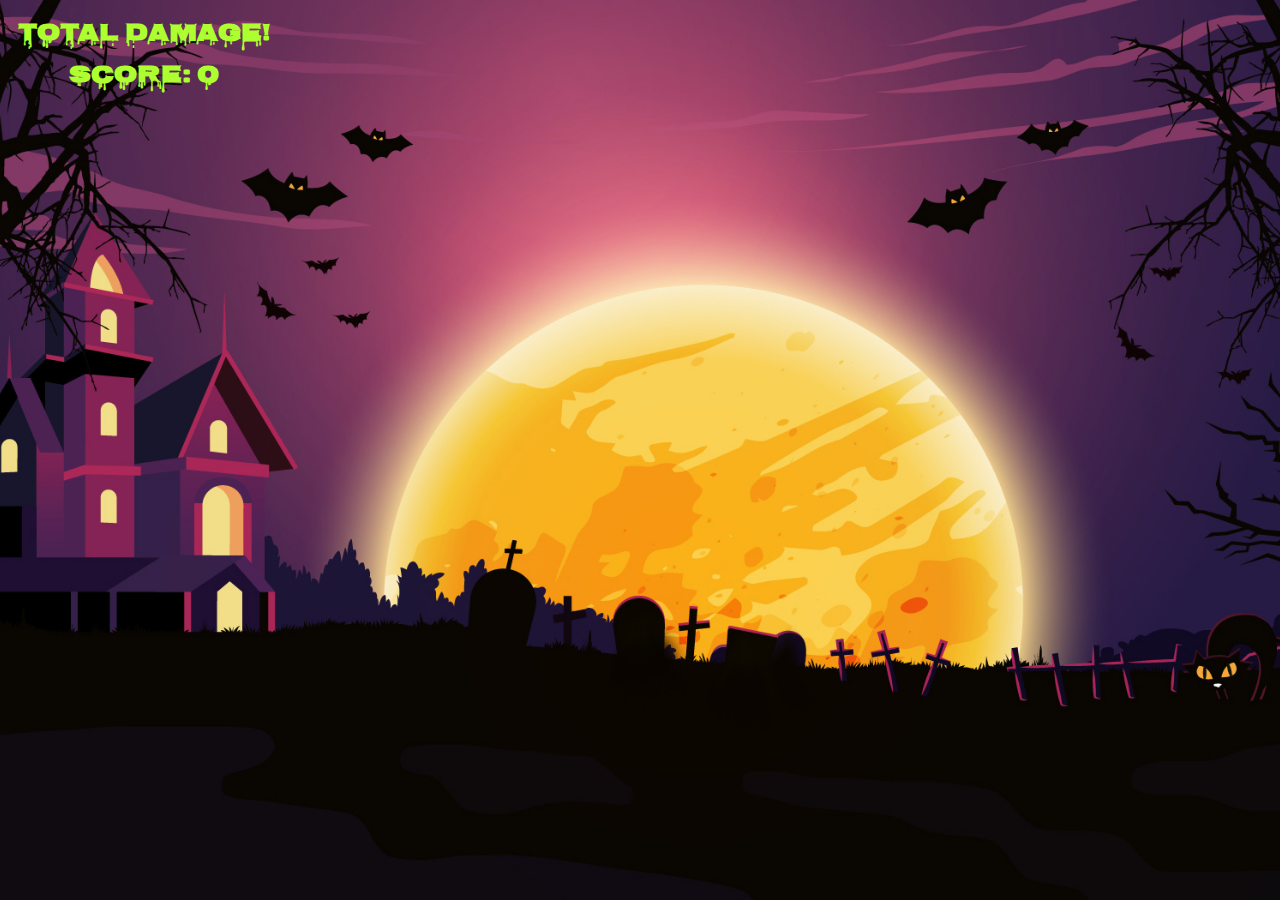
<file: index.html>
<!DOCTYPE html>
<html lang="pl-PL">

<head>
  <meta charset="UTF-8" />
  <meta name="viewport" content="width=device-width, initial-scale=1">
  <title>Zombie Game</title>
  <link rel="stylesheet" href="css/style.css" />
</head>

<body>
  <div class="board">
  </div>
  <div class="result">
    TOTAL DAMAGE! <br />
    Score: <span>0</span>
  </div>
  <div class="end">GAME OVER!!!<span></span></div>
  <script src="app.js"></script>
</body>

</html>
</file>
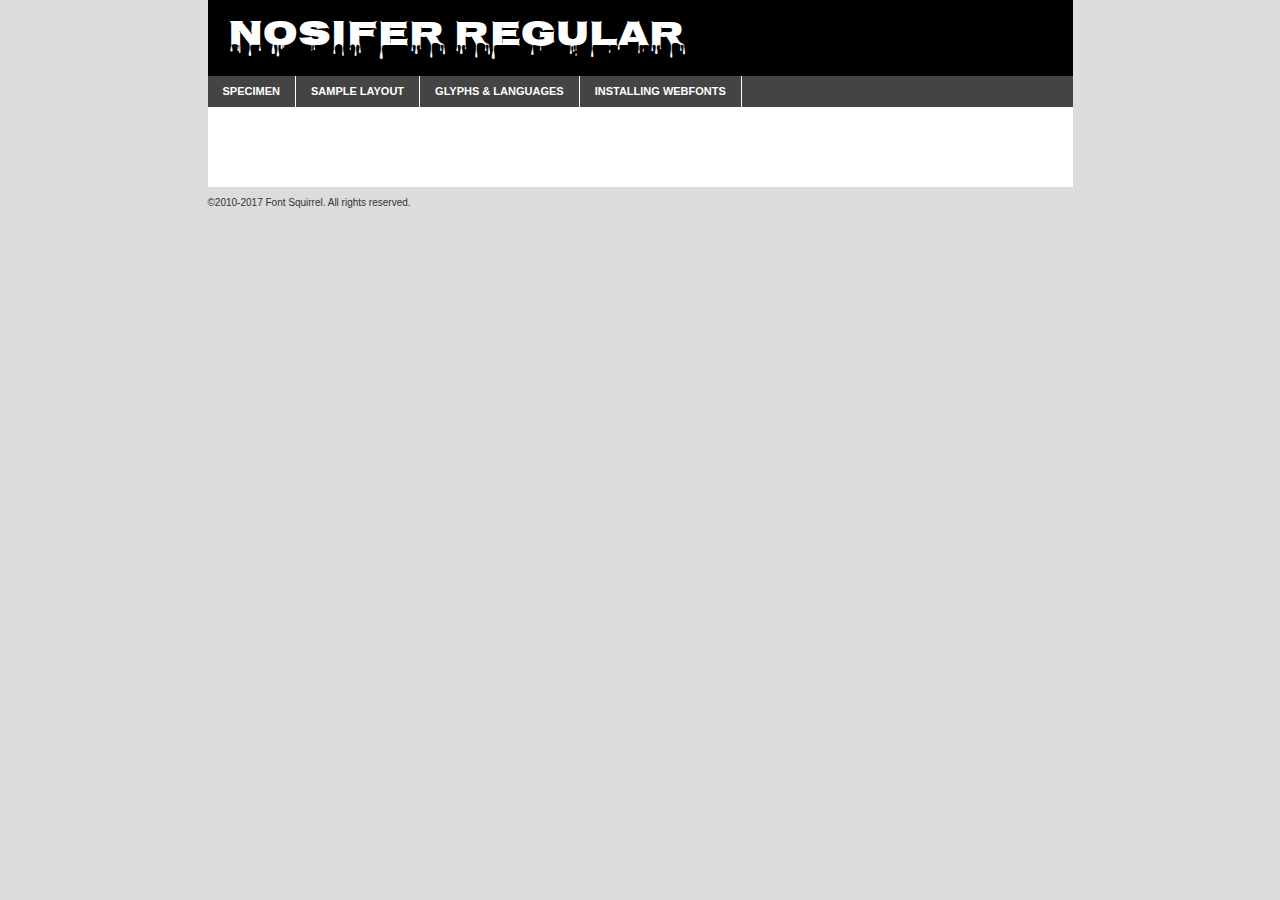
<file: fonts/nosifer-regular-demo.html>
<!DOCTYPE html PUBLIC "-//W3C//DTD XHTML 1.0 Transitional//EN"
	"http://www.w3.org/TR/xhtml1/DTD/xhtml1-transitional.dtd">

<html xmlns="http://www.w3.org/1999/xhtml" xml:lang="en" lang="en">
<head>
	<meta http-equiv="Content-Type" content="text/html; charset=utf-8" />
	<script src="http://ajax.googleapis.com/ajax/libs/jquery/1.7.2/jquery.min.js" type="text/javascript" charset="utf-8"></script>
	<script type="text/javascript">
	(function($){$.fn.easyTabs=function(option){var param=jQuery.extend({fadeSpeed:"fast",defaultContent:1,activeClass:'active'},option);$(this).each(function(){var thisId="#"+this.id;if(param.defaultContent==''){param.defaultContent=1;}
	if(typeof param.defaultContent=="number")
	{var defaultTab=$(thisId+" .tabs li:eq("+(param.defaultContent-1)+") a").attr('href').substr(1);}else{var defaultTab=param.defaultContent;}
	$(thisId+" .tabs li a").each(function(){var tabToHide=$(this).attr('href').substr(1);$("#"+tabToHide).addClass('easytabs-tab-content');});hideAll();changeContent(defaultTab);function hideAll(){$(thisId+" .easytabs-tab-content").hide();}
	function changeContent(tabId){hideAll();$(thisId+" .tabs li").removeClass(param.activeClass);$(thisId+" .tabs li a[href=#"+tabId+"]").closest('li').addClass(param.activeClass);if(param.fadeSpeed!="none")
	{$(thisId+" #"+tabId).fadeIn(param.fadeSpeed);}else{$(thisId+" #"+tabId).show();}}
	$(thisId+" .tabs li").click(function(){var tabId=$(this).find('a').attr('href').substr(1);changeContent(tabId);return false;});});}})(jQuery);
	</script>
	<link rel="stylesheet" href="specimen_files/specimen_stylesheet.css" type="text/css" charset="utf-8" />
	<link rel="stylesheet" href="stylesheet.css" type="text/css" charset="utf-8" />

	<style type="text/css">
					body{
				font-family: 'nosiferregular';
							}
		</style>

	<title>Nosifer Regular Specimen</title>
	
	
	<script type="text/javascript" charset="utf-8">
		$(document).ready(function() {
			$('#container').easyTabs({defaultContent:1});
		});
	</script>
</head>

<body>
<div id="container">
	<div id="header">
		Nosifer Regular	</div>
	<ul class="tabs">
		<li><a href="#specimen">Specimen</a></li>
		<li><a href="#layout">Sample Layout</a></li>
				<li><a href="#glyphs">Glyphs &amp; Languages</a></li>
		<li><a href="#installing">Installing Webfonts</a></li>
		
	</ul>
	
	<div id="main_content">

		
			<div id="specimen">
		
				<div class="section">
					<div class="grid12 firstcol">
						<div class="huge">AaBb</div>
					</div>
				</div>
		
				<div class="section">
					<div class="glyph_range">A&#x200B;B&#x200b;C&#x200b;D&#x200b;E&#x200b;F&#x200b;G&#x200b;H&#x200b;I&#x200b;J&#x200b;K&#x200b;L&#x200b;M&#x200b;N&#x200b;O&#x200b;P&#x200b;Q&#x200b;R&#x200b;S&#x200b;T&#x200b;U&#x200b;V&#x200b;W&#x200b;X&#x200b;Y&#x200b;Z&#x200b;a&#x200b;b&#x200b;c&#x200b;d&#x200b;e&#x200b;f&#x200b;g&#x200b;h&#x200b;i&#x200b;j&#x200b;k&#x200b;l&#x200b;m&#x200b;n&#x200b;o&#x200b;p&#x200b;q&#x200b;r&#x200b;s&#x200b;t&#x200b;u&#x200b;v&#x200b;w&#x200b;x&#x200b;y&#x200b;z&#x200b;1&#x200b;2&#x200b;3&#x200b;4&#x200b;5&#x200b;6&#x200b;7&#x200b;8&#x200b;9&#x200b;0&#x200b;&amp;&#x200b;.&#x200b;,&#x200b;?&#x200b;!&#x200b;&#64;&#x200b;(&#x200b;)&#x200b;#&#x200b;$&#x200b;%&#x200b;*&#x200b;+&#x200b;-&#x200b;=&#x200b;:&#x200b;;</div>
				</div>
				<div class="section">
					<div class="grid12 firstcol">
						<table class="sample_table">
							<tr><td>10</td><td class="size10">abcdefghijklmnopqrstuvwxyzABCDEFGHIJKLMNOPQRSTUVWXYZ0123456789abcdefghijklmnopqrstuvwxyzABCDEFGHIJKLMNOPQRSTUVWXYZ0123456789abcdefghijklmnopqrstuvwxyzABCDEFGHIJKLMNOPQRSTUVWXYZ</td></tr>
							<tr><td>11</td><td class="size11">abcdefghijklmnopqrstuvwxyzABCDEFGHIJKLMNOPQRSTUVWXYZ0123456789abcdefghijklmnopqrstuvwxyzABCDEFGHIJKLMNOPQRSTUVWXYZ0123456789abcdefghijklmnopqrstuvwxyzABCDEFGHIJKLMNOPQRSTUVWXYZ</td></tr>
							<tr><td>12</td><td class="size12">abcdefghijklmnopqrstuvwxyzABCDEFGHIJKLMNOPQRSTUVWXYZ0123456789abcdefghijklmnopqrstuvwxyzABCDEFGHIJKLMNOPQRSTUVWXYZ0123456789abcdefghijklmnopqrstuvwxyzABCDEFGHIJKLMNOPQRSTUVWXYZ</td></tr>
							<tr><td>13</td><td class="size13">abcdefghijklmnopqrstuvwxyzABCDEFGHIJKLMNOPQRSTUVWXYZ0123456789abcdefghijklmnopqrstuvwxyzABCDEFGHIJKLMNOPQRSTUVWXYZ0123456789abcdefghijklmnopqrstuvwxyzABCDEFGHIJKLMNOPQRSTUVWXYZ</td></tr>
							<tr><td>14</td><td class="size14">abcdefghijklmnopqrstuvwxyzABCDEFGHIJKLMNOPQRSTUVWXYZ0123456789abcdefghijklmnopqrstuvwxyzABCDEFGHIJKLMNOPQRSTUVWXYZ0123456789abcdefghijklmnopqrstuvwxyzABCDEFGHIJKLMNOPQRSTUVWXYZ</td></tr>
							<tr><td>16</td><td class="size16">abcdefghijklmnopqrstuvwxyzABCDEFGHIJKLMNOPQRSTUVWXYZ0123456789abcdefghijklmnopqrstuvwxyzABCDEFGHIJKLMNOPQRSTUVWXYZ</td></tr>
							<tr><td>18</td><td class="size18">abcdefghijklmnopqrstuvwxyzABCDEFGHIJKLMNOPQRSTUVWXYZ0123456789abcdefghijklmnopqrstuvwxyzABCDEFGHIJKLMNOPQRSTUVWXYZ</td></tr>
							<tr><td>20</td><td class="size20">abcdefghijklmnopqrstuvwxyzABCDEFGHIJKLMNOPQRSTUVWXYZ0123456789abcdefghijklmnopqrstuvwxyzABCDEFGHIJKLMNOPQRSTUVWXYZ</td></tr>
							<tr><td>24</td><td class="size24">abcdefghijklmnopqrstuvwxyzABCDEFGHIJKLMNOPQRSTUVWXYZ0123456789abcdefghijklmnopqrstuvwxyzABCDEFGHIJKLMNOPQRSTUVWXYZ</td></tr>
							<tr><td>30</td><td class="size30">abcdefghijklmnopqrstuvwxyzABCDEFGHIJKLMNOPQRSTUVWXYZ0123456789abcdefghijklmnopqrstuvwxyzABCDEFGHIJKLMNOPQRSTUVWXYZ</td></tr>
							<tr><td>36</td><td class="size36">abcdefghijklmnopqrstuvwxyzABCDEFGHIJKLMNOPQRSTUVWXYZ0123456789abcdefghijklmnopqrstuvwxyzABCDEFGHIJKLMNOPQRSTUVWXYZ</td></tr>
							<tr><td>48</td><td class="size48">abcdefghijklmnopqrstuvwxyzABCDEFGHIJKLMNOPQRSTUVWXYZ0123456789abcdefghijklmnopqrstuvwxyzABCDEFGHIJKLMNOPQRSTUVWXYZ</td></tr>
							<tr><td>60</td><td class="size60">abcdefghijklmnopqrstuvwxyzABCDEFGHIJKLMNOPQRSTUVWXYZ0123456789abcdefghijklmnopqrstuvwxyzABCDEFGHIJKLMNOPQRSTUVWXYZ</td></tr>
							<tr><td>72</td><td class="size72">abcdefghijklmnopqrstuvwxyzABCDEFGHIJKLMNOPQRSTUVWXYZ0123456789abcdefghijklmnopqrstuvwxyzABCDEFGHIJKLMNOPQRSTUVWXYZ</td></tr>
							<tr><td>90</td><td class="size90">abcdefghijklmnopqrstuvwxyzABCDEFGHIJKLMNOPQRSTUVWXYZ0123456789abcdefghijklmnopqrstuvwxyzABCDEFGHIJKLMNOPQRSTUVWXYZ</td></tr>
						</table>
				
					</div>
			
				</div>
		
		
		
								<div class="section" id="bodycomparison">


										<div id="xheight">
				<div class="fontbody">&#x25FC;&#x25FC;&#x25FC;&#x25FC;&#x25FC;&#x25FC;&#x25FC;&#x25FC;&#x25FC;&#x25FC;&#x25FC;&#x25FC;&#x25FC;&#x25FC;&#x25FC;&#x25FC;&#x25FC;&#x25FC;&#x25FC;&#x25FC;&#x25FC;&#x25FC;&#x25FC;&#x25FC;&#x25FC;&#x25FC;&#x25FC;&#x25FC;&#x25FC;&#x25FC;&#x25FC;&#x25FC;&#x25FC;&#x25FC;&#x25FC;&#x25FC;&#x25FC;&#x25FC;&#x25FC;&#x25FC;&#x25FC;&#x25FC;&#x25FC;&#x25FC;&#x25FC;&#x25FC;&#x25FC;&#x25FC;&#x25FC;&#x25FC;&#x25FC;&#x25FC;&#x25FC;&#x25FC;&#x25FC;&#x25FC;&#x25FC;&#x25FC;&#x25FC;&#x25FC;&#x25FC;&#x25FC;&#x25FC;&#x25FC;&#x25FC;&#x25FC;&#x25FC;&#x25FC;&#x25FC;&#x25FC;&#x25FC;&#x25FC;&#x25FC;&#x25FC;&#x25FC;&#x25FC;&#x25FC;&#x25FC;&#x25FC;&#x25FC;&#x25FC;&#x25FC;&#x25FC;&#x25FC;&#x25FC;&#x25FC;&#x25FC;&#x25FC;&#x25FC;&#x25FC;&#x25FC;&#x25FC;&#x25FC;&#x25FC;&#x25FC;&#x25FC;&#x25FC;&#x25FC;&#x25FC;body</div><div class="arialbody">body</div><div class="verdanabody">body</div><div class="georgiabody">body</div></div>
										<div class="fontbody" style="z-index:1">
											body<span>Nosifer Regular</span>
										</div>
										<div class="arialbody" style="z-index:1">
											body<span>Arial</span>
										</div>
										<div class="verdanabody" style="z-index:1">
											body<span>Verdana</span>
										</div>
										<div class="georgiabody" style="z-index:1">
											body<span>Georgia</span>
										</div>



								</div>
		
		
				<div class="section psample psample_row1" id="">
					
					<div class="grid2 firstcol">
						<p class="size10"><span>10.</span>Aenean lacinia bibendum nulla sed consectetur. Fusce dapibus, tellus ac cursus commodo, tortor mauris condimentum nibh, ut fermentum massa justo sit amet risus. Nullam id dolor id nibh ultricies vehicula ut id elit. Cum sociis natoque penatibus et magnis dis parturient montes, nascetur ridiculus mus. Nulla vitae elit libero, a pharetra augue.</p>
			
					</div>
					<div class="grid3">
						<p class="size11"><span>11.</span>Aenean lacinia bibendum nulla sed consectetur. Fusce dapibus, tellus ac cursus commodo, tortor mauris condimentum nibh, ut fermentum massa justo sit amet risus. Nullam id dolor id nibh ultricies vehicula ut id elit. Cum sociis natoque penatibus et magnis dis parturient montes, nascetur ridiculus mus. Nulla vitae elit libero, a pharetra augue.</p>
			
					</div>
					<div class="grid3">
						<p class="size12"><span>12.</span>Aenean lacinia bibendum nulla sed consectetur. Fusce dapibus, tellus ac cursus commodo, tortor mauris condimentum nibh, ut fermentum massa justo sit amet risus. Nullam id dolor id nibh ultricies vehicula ut id elit. Cum sociis natoque penatibus et magnis dis parturient montes, nascetur ridiculus mus. Nulla vitae elit libero, a pharetra augue.</p>
			
					</div>
					<div class="grid4">
						<p class="size13"><span>13.</span>Aenean lacinia bibendum nulla sed consectetur. Fusce dapibus, tellus ac cursus commodo, tortor mauris condimentum nibh, ut fermentum massa justo sit amet risus. Nullam id dolor id nibh ultricies vehicula ut id elit. Cum sociis natoque penatibus et magnis dis parturient montes, nascetur ridiculus mus. Nulla vitae elit libero, a pharetra augue.</p>
			
					</div>
					<div class="white_blend"></div>
					
				</div>
				<div class="section psample psample_row2" id="">
					<div class="grid3 firstcol">
						<p class="size14"><span>14.</span>Aenean lacinia bibendum nulla sed consectetur. Fusce dapibus, tellus ac cursus commodo, tortor mauris condimentum nibh, ut fermentum massa justo sit amet risus. Nullam id dolor id nibh ultricies vehicula ut id elit. Cum sociis natoque penatibus et magnis dis parturient montes, nascetur ridiculus mus. Nulla vitae elit libero, a pharetra augue.</p>
			
					</div>
					<div class="grid4">
						<p class="size16"><span>16.</span>Aenean lacinia bibendum nulla sed consectetur. Fusce dapibus, tellus ac cursus commodo, tortor mauris condimentum nibh, ut fermentum massa justo sit amet risus. Nullam id dolor id nibh ultricies vehicula ut id elit. Cum sociis natoque penatibus et magnis dis parturient montes, nascetur ridiculus mus. Nulla vitae elit libero, a pharetra augue.</p>
			
					</div>
					<div class="grid5">
						<p class="size18"><span>18.</span>Aenean lacinia bibendum nulla sed consectetur. Fusce dapibus, tellus ac cursus commodo, tortor mauris condimentum nibh, ut fermentum massa justo sit amet risus. Nullam id dolor id nibh ultricies vehicula ut id elit. Cum sociis natoque penatibus et magnis dis parturient montes, nascetur ridiculus mus. Nulla vitae elit libero, a pharetra augue.</p>
			
					</div>

					<div class="white_blend"></div>

				</div>
				
				<div class="section psample psample_row3" id="">
					<div class="grid5 firstcol">
						<p class="size20"><span>20.</span>Aenean lacinia bibendum nulla sed consectetur. Fusce dapibus, tellus ac cursus commodo, tortor mauris condimentum nibh, ut fermentum massa justo sit amet risus. Nullam id dolor id nibh ultricies vehicula ut id elit. Cum sociis natoque penatibus et magnis dis parturient montes, nascetur ridiculus mus. Nulla vitae elit libero, a pharetra augue.</p>
					</div>
					<div class="grid7">
						<p class="size24"><span>24.</span>Aenean lacinia bibendum nulla sed consectetur. Fusce dapibus, tellus ac cursus commodo, tortor mauris condimentum nibh, ut fermentum massa justo sit amet risus. Nullam id dolor id nibh ultricies vehicula ut id elit. Cum sociis natoque penatibus et magnis dis parturient montes, nascetur ridiculus mus. Nulla vitae elit libero, a pharetra augue.</p>
					</div>
					
					<div class="white_blend"></div>
					
				</div>
				
				<div class="section psample psample_row4" id="">
					<div class="grid12 firstcol">
						<p class="size30"><span>30.</span>Aenean lacinia bibendum nulla sed consectetur. Fusce dapibus, tellus ac cursus commodo, tortor mauris condimentum nibh, ut fermentum massa justo sit amet risus. Nullam id dolor id nibh ultricies vehicula ut id elit. Cum sociis natoque penatibus et magnis dis parturient montes, nascetur ridiculus mus. Nulla vitae elit libero, a pharetra augue.</p>
					</div>
					<div class="white_blend"></div>
					
				</div>
				
				
				
				<div class="section psample psample_row1 fullreverse">
					<div class="grid2 firstcol">
						<p class="size10"><span>10.</span>Aenean lacinia bibendum nulla sed consectetur. Fusce dapibus, tellus ac cursus commodo, tortor mauris condimentum nibh, ut fermentum massa justo sit amet risus. Nullam id dolor id nibh ultricies vehicula ut id elit. Cum sociis natoque penatibus et magnis dis parturient montes, nascetur ridiculus mus. Nulla vitae elit libero, a pharetra augue.</p>
			
					</div>
					<div class="grid3">
						<p class="size11"><span>11.</span>Aenean lacinia bibendum nulla sed consectetur. Fusce dapibus, tellus ac cursus commodo, tortor mauris condimentum nibh, ut fermentum massa justo sit amet risus. Nullam id dolor id nibh ultricies vehicula ut id elit. Cum sociis natoque penatibus et magnis dis parturient montes, nascetur ridiculus mus. Nulla vitae elit libero, a pharetra augue.</p>
			
					</div>
					<div class="grid3">
						<p class="size12"><span>12.</span>Aenean lacinia bibendum nulla sed consectetur. Fusce dapibus, tellus ac cursus commodo, tortor mauris condimentum nibh, ut fermentum massa justo sit amet risus. Nullam id dolor id nibh ultricies vehicula ut id elit. Cum sociis natoque penatibus et magnis dis parturient montes, nascetur ridiculus mus. Nulla vitae elit libero, a pharetra augue.</p>
			
					</div>
					<div class="grid4">
						<p class="size13"><span>13.</span>Aenean lacinia bibendum nulla sed consectetur. Fusce dapibus, tellus ac cursus commodo, tortor mauris condimentum nibh, ut fermentum massa justo sit amet risus. Nullam id dolor id nibh ultricies vehicula ut id elit. Cum sociis natoque penatibus et magnis dis parturient montes, nascetur ridiculus mus. Nulla vitae elit libero, a pharetra augue.</p>
			
					</div>
					<div class="black_blend"></div>
					
				</div>
				
				<div class="section psample psample_row2 fullreverse">
					<div class="grid3 firstcol">
						<p class="size14"><span>14.</span>Aenean lacinia bibendum nulla sed consectetur. Fusce dapibus, tellus ac cursus commodo, tortor mauris condimentum nibh, ut fermentum massa justo sit amet risus. Nullam id dolor id nibh ultricies vehicula ut id elit. Cum sociis natoque penatibus et magnis dis parturient montes, nascetur ridiculus mus. Nulla vitae elit libero, a pharetra augue.</p>
			
					</div>
					<div class="grid4">
						<p class="size16"><span>16.</span>Aenean lacinia bibendum nulla sed consectetur. Fusce dapibus, tellus ac cursus commodo, tortor mauris condimentum nibh, ut fermentum massa justo sit amet risus. Nullam id dolor id nibh ultricies vehicula ut id elit. Cum sociis natoque penatibus et magnis dis parturient montes, nascetur ridiculus mus. Nulla vitae elit libero, a pharetra augue.</p>
			
					</div>
					<div class="grid5">
						<p class="size18"><span>18.</span>Aenean lacinia bibendum nulla sed consectetur. Fusce dapibus, tellus ac cursus commodo, tortor mauris condimentum nibh, ut fermentum massa justo sit amet risus. Nullam id dolor id nibh ultricies vehicula ut id elit. Cum sociis natoque penatibus et magnis dis parturient montes, nascetur ridiculus mus. Nulla vitae elit libero, a pharetra augue.</p>
			
					</div>
					<div class="black_blend"></div>

				</div>
				
				<div class="section psample fullreverse psample_row3" id="">
					<div class="grid5 firstcol">
						<p class="size20"><span>20.</span>Aenean lacinia bibendum nulla sed consectetur. Fusce dapibus, tellus ac cursus commodo, tortor mauris condimentum nibh, ut fermentum massa justo sit amet risus. Nullam id dolor id nibh ultricies vehicula ut id elit. Cum sociis natoque penatibus et magnis dis parturient montes, nascetur ridiculus mus. Nulla vitae elit libero, a pharetra augue.</p>
					</div>
					<div class="grid7">
						<p class="size24"><span>24.</span>Aenean lacinia bibendum nulla sed consectetur. Fusce dapibus, tellus ac cursus commodo, tortor mauris condimentum nibh, ut fermentum massa justo sit amet risus. Nullam id dolor id nibh ultricies vehicula ut id elit. Cum sociis natoque penatibus et magnis dis parturient montes, nascetur ridiculus mus. Nulla vitae elit libero, a pharetra augue.</p>
					</div>
					
					<div class="black_blend"></div>
					
				</div>
				
				<div class="section psample fullreverse psample_row4" id="" style="border-bottom: 20px #000 solid;">
					<div class="grid12 firstcol">
						<p class="size30"><span>30.</span>Aenean lacinia bibendum nulla sed consectetur. Fusce dapibus, tellus ac cursus commodo, tortor mauris condimentum nibh, ut fermentum massa justo sit amet risus. Nullam id dolor id nibh ultricies vehicula ut id elit. Cum sociis natoque penatibus et magnis dis parturient montes, nascetur ridiculus mus. Nulla vitae elit libero, a pharetra augue.</p>
					</div>
					<div class="black_blend"></div>
					
				</div>
				
				
				
				
			</div>
			
			<div id="layout">
				
				<div class="section">
					
					<div class="grid12 firstcol">
						<h1>Lorem Ipsum Dolor</h1>
						<h2>Etiam porta sem malesuada magna mollis euismod</h2>
						
						<p class="byline">By <a href="#link">Aenean Lacinia</a></p>
					</div>
				</div>
				<div class="section">
					<div class="grid8 firstcol">
						<p class="large">Donec sed odio dui. Morbi leo risus, porta ac consectetur ac, vestibulum at eros. Fusce dapibus, tellus ac cursus commodo, tortor mauris condimentum nibh, ut fermentum massa justo sit amet risus. </p>

						
						<h3>Pellentesque ornare sem</h3>

						<p>Maecenas sed diam eget risus varius blandit sit amet non magna. Maecenas faucibus mollis interdum. Donec ullamcorper nulla non metus auctor fringilla. Nullam id dolor id nibh ultricies vehicula ut id elit. Nullam id dolor id nibh ultricies vehicula ut id elit. </p>

						<p>Aenean eu leo quam. Pellentesque ornare sem lacinia quam venenatis vestibulum. Lorem ipsum dolor sit amet, consectetur adipiscing elit. Cum sociis natoque penatibus et magnis dis parturient montes, nascetur ridiculus mus. </p>

						<p>Nulla vitae elit libero, a pharetra augue. Praesent commodo cursus magna, vel scelerisque nisl consectetur et. Aenean lacinia bibendum nulla sed consectetur. </p>

						<p>Nullam quis risus eget urna mollis ornare vel eu leo. Nullam quis risus eget urna mollis ornare vel eu leo. Maecenas sed diam eget risus varius blandit sit amet non magna. Donec ullamcorper nulla non metus auctor fringilla. </p>

						<h3>Cras mattis consectetur</h3>

						<p>Aenean eu leo quam. Pellentesque ornare sem lacinia quam venenatis vestibulum. Aenean lacinia bibendum nulla sed consectetur. Integer posuere erat a ante venenatis dapibus posuere velit aliquet. Cras mattis consectetur purus sit amet fermentum. </p>

						<p>Nullam id dolor id nibh ultricies vehicula ut id elit. Nullam quis risus eget urna mollis ornare vel eu leo. Cras mattis consectetur purus sit amet fermentum.</p>
					</div>
					
					<div class="grid4 sidebar">
						
						<div class="box reverse">
							<p class="last">Nullam quis risus eget urna mollis ornare vel eu leo. Donec ullamcorper nulla non metus auctor fringilla. Cras mattis consectetur purus sit amet fermentum. Sed posuere consectetur est at lobortis. Lorem ipsum dolor sit amet, consectetur adipiscing elit. </p>
						</div>
						
						<p class="caption">Maecenas sed diam eget risus varius.</p>

						<p>Vestibulum id ligula porta felis euismod semper. Integer posuere erat a ante venenatis dapibus posuere velit aliquet. Vestibulum id ligula porta felis euismod semper. Sed posuere consectetur est at lobortis. Maecenas sed diam eget risus varius blandit sit amet non magna. Fusce dapibus, tellus ac cursus commodo, tortor mauris condimentum nibh, ut fermentum massa justo sit amet risus. </p>

					

						<p>Duis mollis, est non commodo luctus, nisi erat porttitor ligula, eget lacinia odio sem nec elit. Aenean lacinia bibendum nulla sed consectetur. Vivamus sagittis lacus vel augue laoreet rutrum faucibus dolor auctor. Aenean lacinia bibendum nulla sed consectetur. Nullam quis risus eget urna mollis ornare vel eu leo. </p>

						<p>Praesent commodo cursus magna, vel scelerisque nisl consectetur et. Donec ullamcorper nulla non metus auctor fringilla. Maecenas faucibus mollis interdum. Fusce dapibus, tellus ac cursus commodo, tortor mauris condimentum nibh, ut fermentum massa justo sit amet risus. </p>

					</div>
				</div>
				
			</div>


			



		<div id="glyphs">
			<div class="section">
				<div class="grid12 firstcol">
			
				<h1>Language Support</h1>
				<p>The subset of Nosifer Regular in this kit supports the following languages:<br />
			
					Albanian, Basque, Breton, Chamorro, Danish, Dutch, English, Faroese, Finnish, French, Frisian, Galician, German, Icelandic, Italian, Malagasy, Norwegian, Portuguese, Spanish, Alsatian, Aragonese, Arapaho, Arrernte, Asturian, Aymara, Bislama, Cebuano, Corsican, Fijian, French_creole, Genoese, Gilbertese, Greenlandic, Haitian_creole, Hiligaynon, Hmong, Hopi, Ibanag, Iloko_ilokano, Indonesian, Interglossa_glosa, Interlingua, Irish_gaelic, Jerriais, Lojban, Lombard, Luxembourgeois, Manx, Mohawk, Norfolk_pitcairnese, Occitan, Oromo, Pangasinan, Papiamento, Piedmontese, Potawatomi, Rhaeto-romance, Romansh, Rotokas, Sami_lule, Samoan, Sardinian, Scots_gaelic, Seychelles_creole, Shona, Sicilian, Somali, Southern_ndebele, Swahili, Swati_swazi, Tagalog_filipino_pilipino, Tetum, Tok_pisin, Uyghur_latinized, Volapuk, Walloon, Warlpiri, Xhosa, Yapese, Zulu, Latinbasic, Ubasic, Demo				</p>
				<h1>Glyph Chart</h1>
				<p>The subset of Nosifer Regular in this kit includes all the glyphs listed below. Unicode entities are included above each glyph to help you insert individual characters into your layout.</p>
				<div id="glyph_chart">
			
																														 <div><p>&amp;#13;</p>&#13;</div>
																				 <div><p>&amp;#32;</p>&#32;</div>
																				 <div><p>&amp;#33;</p>&#33;</div>
																				 <div><p>&amp;#34;</p>&#34;</div>
																				 <div><p>&amp;#35;</p>&#35;</div>
																				 <div><p>&amp;#36;</p>&#36;</div>
																				 <div><p>&amp;#37;</p>&#37;</div>
																				 <div><p>&amp;#38;</p>&#38;</div>
																				 <div><p>&amp;#39;</p>&#39;</div>
																				 <div><p>&amp;#40;</p>&#40;</div>
																				 <div><p>&amp;#41;</p>&#41;</div>
																				 <div><p>&amp;#42;</p>&#42;</div>
																				 <div><p>&amp;#43;</p>&#43;</div>
																				 <div><p>&amp;#44;</p>&#44;</div>
																				 <div><p>&amp;#45;</p>&#45;</div>
																				 <div><p>&amp;#46;</p>&#46;</div>
																				 <div><p>&amp;#47;</p>&#47;</div>
																				 <div><p>&amp;#48;</p>&#48;</div>
																				 <div><p>&amp;#49;</p>&#49;</div>
																				 <div><p>&amp;#50;</p>&#50;</div>
																				 <div><p>&amp;#51;</p>&#51;</div>
																				 <div><p>&amp;#52;</p>&#52;</div>
																				 <div><p>&amp;#53;</p>&#53;</div>
																				 <div><p>&amp;#54;</p>&#54;</div>
																				 <div><p>&amp;#55;</p>&#55;</div>
																				 <div><p>&amp;#56;</p>&#56;</div>
																				 <div><p>&amp;#57;</p>&#57;</div>
																				 <div><p>&amp;#58;</p>&#58;</div>
																				 <div><p>&amp;#59;</p>&#59;</div>
																				 <div><p>&amp;#60;</p>&#60;</div>
																				 <div><p>&amp;#61;</p>&#61;</div>
																				 <div><p>&amp;#62;</p>&#62;</div>
																				 <div><p>&amp;#63;</p>&#63;</div>
																				 <div><p>&amp;#64;</p>&#64;</div>
																				 <div><p>&amp;#65;</p>&#65;</div>
																				 <div><p>&amp;#66;</p>&#66;</div>
																				 <div><p>&amp;#67;</p>&#67;</div>
																				 <div><p>&amp;#68;</p>&#68;</div>
																				 <div><p>&amp;#69;</p>&#69;</div>
																				 <div><p>&amp;#70;</p>&#70;</div>
																				 <div><p>&amp;#71;</p>&#71;</div>
																				 <div><p>&amp;#72;</p>&#72;</div>
																				 <div><p>&amp;#73;</p>&#73;</div>
																				 <div><p>&amp;#74;</p>&#74;</div>
																				 <div><p>&amp;#75;</p>&#75;</div>
																				 <div><p>&amp;#76;</p>&#76;</div>
																				 <div><p>&amp;#77;</p>&#77;</div>
																				 <div><p>&amp;#78;</p>&#78;</div>
																				 <div><p>&amp;#79;</p>&#79;</div>
																				 <div><p>&amp;#80;</p>&#80;</div>
																				 <div><p>&amp;#81;</p>&#81;</div>
																				 <div><p>&amp;#82;</p>&#82;</div>
																				 <div><p>&amp;#83;</p>&#83;</div>
																				 <div><p>&amp;#84;</p>&#84;</div>
																				 <div><p>&amp;#85;</p>&#85;</div>
																				 <div><p>&amp;#86;</p>&#86;</div>
																				 <div><p>&amp;#87;</p>&#87;</div>
																				 <div><p>&amp;#88;</p>&#88;</div>
																				 <div><p>&amp;#89;</p>&#89;</div>
																				 <div><p>&amp;#90;</p>&#90;</div>
																				 <div><p>&amp;#91;</p>&#91;</div>
																				 <div><p>&amp;#92;</p>&#92;</div>
																				 <div><p>&amp;#93;</p>&#93;</div>
																				 <div><p>&amp;#94;</p>&#94;</div>
																				 <div><p>&amp;#95;</p>&#95;</div>
																				 <div><p>&amp;#96;</p>&#96;</div>
																				 <div><p>&amp;#97;</p>&#97;</div>
																				 <div><p>&amp;#98;</p>&#98;</div>
																				 <div><p>&amp;#99;</p>&#99;</div>
																				 <div><p>&amp;#100;</p>&#100;</div>
																				 <div><p>&amp;#101;</p>&#101;</div>
																				 <div><p>&amp;#102;</p>&#102;</div>
																				 <div><p>&amp;#103;</p>&#103;</div>
																				 <div><p>&amp;#104;</p>&#104;</div>
																				 <div><p>&amp;#105;</p>&#105;</div>
																				 <div><p>&amp;#106;</p>&#106;</div>
																				 <div><p>&amp;#107;</p>&#107;</div>
																				 <div><p>&amp;#108;</p>&#108;</div>
																				 <div><p>&amp;#109;</p>&#109;</div>
																				 <div><p>&amp;#110;</p>&#110;</div>
																				 <div><p>&amp;#111;</p>&#111;</div>
																				 <div><p>&amp;#112;</p>&#112;</div>
																				 <div><p>&amp;#113;</p>&#113;</div>
																				 <div><p>&amp;#114;</p>&#114;</div>
																				 <div><p>&amp;#115;</p>&#115;</div>
																				 <div><p>&amp;#116;</p>&#116;</div>
																				 <div><p>&amp;#117;</p>&#117;</div>
																				 <div><p>&amp;#118;</p>&#118;</div>
																				 <div><p>&amp;#119;</p>&#119;</div>
																				 <div><p>&amp;#120;</p>&#120;</div>
																				 <div><p>&amp;#121;</p>&#121;</div>
																				 <div><p>&amp;#122;</p>&#122;</div>
																				 <div><p>&amp;#123;</p>&#123;</div>
																				 <div><p>&amp;#124;</p>&#124;</div>
																				 <div><p>&amp;#125;</p>&#125;</div>
																				 <div><p>&amp;#126;</p>&#126;</div>
																				 <div><p>&amp;#160;</p>&#160;</div>
																				 <div><p>&amp;#161;</p>&#161;</div>
																				 <div><p>&amp;#162;</p>&#162;</div>
																				 <div><p>&amp;#163;</p>&#163;</div>
																				 <div><p>&amp;#164;</p>&#164;</div>
																				 <div><p>&amp;#165;</p>&#165;</div>
																				 <div><p>&amp;#166;</p>&#166;</div>
																				 <div><p>&amp;#167;</p>&#167;</div>
																				 <div><p>&amp;#168;</p>&#168;</div>
																				 <div><p>&amp;#169;</p>&#169;</div>
																				 <div><p>&amp;#170;</p>&#170;</div>
																				 <div><p>&amp;#171;</p>&#171;</div>
																				 <div><p>&amp;#172;</p>&#172;</div>
																				 <div><p>&amp;#173;</p>&#173;</div>
																				 <div><p>&amp;#174;</p>&#174;</div>
																				 <div><p>&amp;#175;</p>&#175;</div>
																				 <div><p>&amp;#176;</p>&#176;</div>
																				 <div><p>&amp;#177;</p>&#177;</div>
																				 <div><p>&amp;#180;</p>&#180;</div>
																				 <div><p>&amp;#181;</p>&#181;</div>
																				 <div><p>&amp;#182;</p>&#182;</div>
																				 <div><p>&amp;#183;</p>&#183;</div>
																				 <div><p>&amp;#184;</p>&#184;</div>
																				 <div><p>&amp;#186;</p>&#186;</div>
																				 <div><p>&amp;#187;</p>&#187;</div>
																				 <div><p>&amp;#191;</p>&#191;</div>
																				 <div><p>&amp;#192;</p>&#192;</div>
																				 <div><p>&amp;#193;</p>&#193;</div>
																				 <div><p>&amp;#194;</p>&#194;</div>
																				 <div><p>&amp;#195;</p>&#195;</div>
																				 <div><p>&amp;#196;</p>&#196;</div>
																				 <div><p>&amp;#197;</p>&#197;</div>
																				 <div><p>&amp;#198;</p>&#198;</div>
																				 <div><p>&amp;#199;</p>&#199;</div>
																				 <div><p>&amp;#200;</p>&#200;</div>
																				 <div><p>&amp;#201;</p>&#201;</div>
																				 <div><p>&amp;#202;</p>&#202;</div>
																				 <div><p>&amp;#203;</p>&#203;</div>
																				 <div><p>&amp;#204;</p>&#204;</div>
																				 <div><p>&amp;#205;</p>&#205;</div>
																				 <div><p>&amp;#206;</p>&#206;</div>
																				 <div><p>&amp;#207;</p>&#207;</div>
																				 <div><p>&amp;#208;</p>&#208;</div>
																				 <div><p>&amp;#209;</p>&#209;</div>
																				 <div><p>&amp;#210;</p>&#210;</div>
																				 <div><p>&amp;#211;</p>&#211;</div>
																				 <div><p>&amp;#212;</p>&#212;</div>
																				 <div><p>&amp;#213;</p>&#213;</div>
																				 <div><p>&amp;#214;</p>&#214;</div>
																				 <div><p>&amp;#215;</p>&#215;</div>
																				 <div><p>&amp;#216;</p>&#216;</div>
																				 <div><p>&amp;#217;</p>&#217;</div>
																				 <div><p>&amp;#218;</p>&#218;</div>
																				 <div><p>&amp;#219;</p>&#219;</div>
																				 <div><p>&amp;#220;</p>&#220;</div>
																				 <div><p>&amp;#221;</p>&#221;</div>
																				 <div><p>&amp;#222;</p>&#222;</div>
																				 <div><p>&amp;#223;</p>&#223;</div>
																				 <div><p>&amp;#224;</p>&#224;</div>
																				 <div><p>&amp;#225;</p>&#225;</div>
																				 <div><p>&amp;#226;</p>&#226;</div>
																				 <div><p>&amp;#227;</p>&#227;</div>
																				 <div><p>&amp;#228;</p>&#228;</div>
																				 <div><p>&amp;#229;</p>&#229;</div>
																				 <div><p>&amp;#230;</p>&#230;</div>
																				 <div><p>&amp;#231;</p>&#231;</div>
																				 <div><p>&amp;#232;</p>&#232;</div>
																				 <div><p>&amp;#233;</p>&#233;</div>
																				 <div><p>&amp;#234;</p>&#234;</div>
																				 <div><p>&amp;#235;</p>&#235;</div>
																				 <div><p>&amp;#236;</p>&#236;</div>
																				 <div><p>&amp;#237;</p>&#237;</div>
																				 <div><p>&amp;#238;</p>&#238;</div>
																				 <div><p>&amp;#239;</p>&#239;</div>
																				 <div><p>&amp;#240;</p>&#240;</div>
																				 <div><p>&amp;#241;</p>&#241;</div>
																				 <div><p>&amp;#242;</p>&#242;</div>
																				 <div><p>&amp;#243;</p>&#243;</div>
																				 <div><p>&amp;#244;</p>&#244;</div>
																				 <div><p>&amp;#245;</p>&#245;</div>
																				 <div><p>&amp;#246;</p>&#246;</div>
																				 <div><p>&amp;#247;</p>&#247;</div>
																				 <div><p>&amp;#248;</p>&#248;</div>
																				 <div><p>&amp;#249;</p>&#249;</div>
																				 <div><p>&amp;#250;</p>&#250;</div>
																				 <div><p>&amp;#251;</p>&#251;</div>
																				 <div><p>&amp;#252;</p>&#252;</div>
																				 <div><p>&amp;#253;</p>&#253;</div>
																				 <div><p>&amp;#254;</p>&#254;</div>
																				 <div><p>&amp;#255;</p>&#255;</div>
																				 <div><p>&amp;#338;</p>&#338;</div>
																				 <div><p>&amp;#339;</p>&#339;</div>
																				 <div><p>&amp;#376;</p>&#376;</div>
																				 <div><p>&amp;#710;</p>&#710;</div>
																				 <div><p>&amp;#732;</p>&#732;</div>
																				 <div><p>&amp;#8192;</p>&#8192;</div>
																				 <div><p>&amp;#8193;</p>&#8193;</div>
																				 <div><p>&amp;#8194;</p>&#8194;</div>
																				 <div><p>&amp;#8195;</p>&#8195;</div>
																				 <div><p>&amp;#8196;</p>&#8196;</div>
																				 <div><p>&amp;#8197;</p>&#8197;</div>
																				 <div><p>&amp;#8198;</p>&#8198;</div>
																				 <div><p>&amp;#8199;</p>&#8199;</div>
																				 <div><p>&amp;#8200;</p>&#8200;</div>
																				 <div><p>&amp;#8201;</p>&#8201;</div>
																				 <div><p>&amp;#8202;</p>&#8202;</div>
																				 <div><p>&amp;#8208;</p>&#8208;</div>
																				 <div><p>&amp;#8209;</p>&#8209;</div>
																				 <div><p>&amp;#8210;</p>&#8210;</div>
																				 <div><p>&amp;#8211;</p>&#8211;</div>
																				 <div><p>&amp;#8212;</p>&#8212;</div>
																				 <div><p>&amp;#8216;</p>&#8216;</div>
																				 <div><p>&amp;#8217;</p>&#8217;</div>
																				 <div><p>&amp;#8218;</p>&#8218;</div>
																				 <div><p>&amp;#8220;</p>&#8220;</div>
																				 <div><p>&amp;#8221;</p>&#8221;</div>
																				 <div><p>&amp;#8222;</p>&#8222;</div>
																				 <div><p>&amp;#8226;</p>&#8226;</div>
																				 <div><p>&amp;#8230;</p>&#8230;</div>
																				 <div><p>&amp;#8239;</p>&#8239;</div>
																				 <div><p>&amp;#8249;</p>&#8249;</div>
																				 <div><p>&amp;#8250;</p>&#8250;</div>
																				 <div><p>&amp;#8287;</p>&#8287;</div>
																				 <div><p>&amp;#8364;</p>&#8364;</div>
																				 <div><p>&amp;#8482;</p>&#8482;</div>
																				 <div><p>&amp;#9724;</p>&#9724;</div>
																																						</div>	
				</div>
		
		
			</div>
		</div>
		
		
		<div id="specs">
			
		</div>
	
		<div id="installing">
			<div class="section">
				<div class="grid7 firstcol">
					<h1>Installing Webfonts</h1>
					
					<p>Webfonts are supported by all major browser platforms but not all in the same way. There are currently four different font formats that must be included in order to target all browsers. This includes TTF, WOFF, EOT and SVG.</p>
					
					<h2>1. Upload your webfonts</h2>
					<p>You must upload your webfont kit to your website. They should be in or near the same directory as your CSS files.</p>
					
					<h2>2. Include the webfont stylesheet</h2>
					<p>A special CSS @font-face declaration helps the various browsers select the appropriate font it needs without causing you a bunch of headaches. Learn more about this syntax by reading the <a href="https://www.fontspring.com/blog/further-hardening-of-the-bulletproof-syntax">Fontspring blog post</a> about it. The code for it is as follows:</p>


<code>
@font-face{ 
	font-family: 'MyWebFont';
	src: url('WebFont.eot');
	src: url('WebFont.eot?#iefix') format('embedded-opentype'),
	     url('WebFont.woff') format('woff'),
	     url('WebFont.ttf') format('truetype'),
	     url('WebFont.svg#webfont') format('svg');
}
</code>

	<p>We've already gone ahead and generated the code for you. All you have to do is link to the stylesheet in your HTML, like this:</p>
	<code>&lt;link rel=&quot;stylesheet&quot; href=&quot;stylesheet.css&quot; type=&quot;text/css&quot; charset=&quot;utf-8&quot; /&gt;</code>

					<h2>3. Modify your own stylesheet</h2>
					<p>To take advantage of your new fonts, you must tell your stylesheet to use them. Look at the original @font-face declaration above and find the property called "font-family." The name linked there will be what you use to reference the font. Prepend that webfont name to the font stack in the "font-family" property, inside the selector you want to change. For example:</p>
<code>p { font-family: 'WebFont', Arial, sans-serif; }</code>

<h2>4. Test</h2>
<p>Getting webfonts to work cross-browser <em>can</em> be tricky. Use the information in the sidebar to help you if you find that fonts aren't loading in a particular browser.</p>
				</div>
				
				<div class="grid5 sidebar">
					<div class="box">
						<h2>Troubleshooting<br />Font-Face Problems</h2>
						<p>Having trouble getting your webfonts to load in your new website? Here are some tips to sort out what might be the problem.</p>

						<h3>Fonts not showing in any browser</h3>

						<p>This sounds like you need to work on the plumbing. You either did not upload the fonts to the correct directory, or you did not link the fonts properly in the CSS. If you've confirmed that all this is correct and you still have a problem, take a look at your .htaccess file and see if requests are getting intercepted.</p>

						<h3>Fonts not loading in iPhone or iPad</h3>

						<p>The most common problem here is that you are serving the fonts from an IIS server. IIS refuses to serve files that have unknown MIME types. If that is the case, you must set the MIME type for SVG to "image/svg+xml" in the server settings. Follow these instructions from Microsoft if you need help.</p>

						<h3>Fonts not loading in Firefox</h3>

						<p>The primary reason for this failure? You are still using a version Firefox older than 3.5. So upgrade already! If that isn't it, then you are very likely serving fonts from a different domain. Firefox requires that all font assets be served from the same domain. Lastly it is possible that you need to add WOFF to your list of MIME types (if you are serving via IIS.)</p>

						<h3>Fonts not loading in IE</h3>

						<p>Are you looking at Internet Explorer on an actual Windows machine or are you cheating by using a service like Adobe BrowserLab? Many of these screenshot services do not render @font-face for IE. Best to test it on a real machine.</p>

						<h3>Fonts not loading in IE9</h3>

						<p>IE9, like Firefox, requires that fonts be served from the same domain as the website. Make sure that is the case.</p>
					</div>
				</div>
			</div>
			
		</div>
	
	</div>
	<div id="footer">
		<p>&copy;2010-2017 Font Squirrel. All rights reserved.</p>
	</div>
</div>
</body>
</html>
</file>
<file: css/style.css>
@font-face {
  font-family: "nosiferregular";
  src: url(../fonts/nosifer-regular-webfont.woff2) format("woff2"),
    url("../fonts/nosifer-regular-webfont.woff") format("woff");
  font-weight: normal;
  font-style: normal;
}

body {
  margin: 0;
}

.result {
  position: absolute;
  left: 1%;
  top: 1%;
  color: greenyellow;
  font-size: 24px;
  font-weight: bold;
  padding: 5px;
  text-align: center;
  font-family: nosiferregular, Arial, sans-serif;
}

.board {
  height: 100vh;
  width: 100%;
  background: url(../images/board-bg.jpg);
  background-position: center;
  overflow: hidden;
  position: relative;
  background-size: cover;
  background-repeat: no-repeat;
}

.zombie {
  cursor: crosshair;
  width: 200px;
  height: 312px;
  background: url(../images/walkingdead.png);
  position: absolute;
  left: 110%;
  bottom: 100px;
  animation: zombieAnim 0.5s 0s infinite steps(9), zombieWalk 10s 0s 1 linear;
  cursor: crosshair;
  animation-play-state: running;
  transform: scale(0.5)
}

@keyframes zombieAnim {
  100% {
    background-position: -1800px 0;
  }
}

@keyframes zombieWalk {
  100% {
    left: -300px;
  }
}

@keyframes fadein {
  from {
    opacity: 0;
  }

  to {
    opacity: 1;
  }
}

.end {
  position: absolute;
  top: 50%;
  left: 50%;
  transform: translate(-50%, -50%);
  color: greenyellow;
  font-size: 72px;
  font-family: nosiferregular, Arial, sans-serif;
  transition: 2s;
  display: none;
  animation: fadein 3s;
}

.end span {
  position: relative;
  margin-top: 20px;
  left: 60%;
  transform: translate(-50%, -50%);
  color: greenyellow;
  font-size: 28px;
  font-family: nosiferregular, Arial, sans-serif;
  display: none;
  animation: fadein 3s;
}

.result {
  animation: fadein 3s;
}

@media (max-width: 500px) {
  .end {
    font-size: 18px;
  }

  .end span {
    padding-top: 25px;
    font-size: 16px;
    margin-left: -12px;

  }

  .result {
    font-size: 18px;
  }

}
</file>
<file: fonts/stylesheet.css>
/*! Generated by Font Squirrel (https://www.fontsquirrel.com) on December 9, 2018 */



@font-face {
    font-family: 'nosiferregular';
    src: url('nosifer-regular-webfont.woff2') format('woff2'),
         url('nosifer-regular-webfont.woff') format('woff');
    font-weight: normal;
    font-style: normal;

}
</file>
<file: fonts/specimen_files/specimen_stylesheet.css>
@import url('grid_12-825-55-15.css');

/*  
	CSS Reset by Eric Meyer - Released under Public Domain
    http://meyerweb.com/eric/tools/css/reset/
*/
html, body, div, span, applet, object, iframe,
h1, h2, h3, h4, h5, h6, p, blockquote, pre,
a, abbr, acronym, address, big, cite, code,
del, dfn, em, font, img, ins, kbd, q, s, samp,
small, strike, strong, sub, sup, tt, var,
b, u, i, center, dl, dt, dd, ol, ul, li,
fieldset, form, label, legend, table, 
caption, tbody, tfoot, thead, tr, th, td 
                  {margin: 0;padding: 0;border: 0;outline: 0;
                  font-size: 100%;vertical-align: baseline;
                  background: transparent;}
body              {line-height: 1;}
ol, ul            {list-style: none;}
blockquote, q     {quotes: none;}
blockquote:before, blockquote:after,
q:before, q:after {content: '';	content: none;}
:focus            {outline: 0;}
ins               {text-decoration: none;}
del               {text-decoration: line-through;}
table             {border-collapse: collapse;border-spacing: 0;}




body {
	color: #000;
	background-color: #dcdcdc;
}

a {
	text-decoration: none;
	color: #1883ba;
}

h1{
	font-size: 32px;
	font-weight: normal;
	font-style: normal;
	margin-bottom: 18px;
}

h2{
	font-size: 18px;
}

#container {
	width: 865px;
	margin: 0px auto;
}


#header {
	padding: 20px;
	font-size: 36px;
	background-color: #000;
	color: #fff;
}

#header span {
	color: #666;
}
#main_content {
	background-color: #fff;
	padding: 60px 20px 20px;
}


#footer p {
	margin: 0;
	padding-top: 10px;
	padding-bottom: 50px;
	color: #333;
	font: 10px Arial, sans-serif;
}

.tabs {
	width: 100%;
	height: 31px;
	background-color: #444;
}
.tabs li {
	float:  left;
	margin: 0;
	overflow: hidden;
	background-color: #444;
}
.tabs li a {
	display: block;
	color: #fff;
	text-decoration: none;
	font: bold 11px/11px 'Arial';
	text-transform: uppercase;
	padding: 10px 15px;
	border-right: 1px solid #fff;
}

.tabs li a:hover {
		background-color: #00b3ff;

}

.tabs li.active a {
	color:  #000;
	background-color: #fff;
}



div.huge {
	
	font-size: 300px;
	line-height: 1em;
	padding: 0;
	letter-spacing: -.02em;
	overflow: hidden;
}
div.glyph_range {
	font-size: 72px;
	line-height: 1.1em;
}

.size10{ font-size: 10px; }
.size11{ font-size: 11px; }
.size12{ font-size: 12px; }
.size13{ font-size: 13px; }
.size14{ font-size: 14px; }
.size16{ font-size: 16px; }
.size18{ font-size: 18px; }
.size20{ font-size: 20px; }
.size24{ font-size: 24px; }
.size30{ font-size: 30px; }
.size36{ font-size: 36px; }
.size48{ font-size: 48px; }
.size60{ font-size: 60px; }
.size72{ font-size: 72px; }
.size90{ font-size: 90px; }


.psample_row1 {	height: 120px;}
.psample_row1 {	height: 120px;}
.psample_row2 {	height: 160px;}
.psample_row3 {	height: 160px;}
.psample_row4 {	height: 160px;}

.psample {
	overflow: hidden;
	position: relative;
}
.psample p {
	line-height: 1.3em;
	display: block;
	overflow: hidden;
	margin: 0;
}

.psample span {
	margin-right: .5em;
}

.white_blend {
	width: 100%;
	height: 61px;
	background-image: url([data-uri]);
	position: absolute;
	bottom: 0;
}
.black_blend {
	width: 100%;
	height: 61px;
	background-image: url([data-uri]);
	position: absolute;
	bottom: 0;
}
.fullreverse {
	background:  #000 !important;
	color:  #fff !important;
	margin-left: -20px;
	padding-left: 20px;
	margin-right: -20px;
	padding-right: 20px;
	padding: 20px;
	margin-bottom:0;
}


.sample_table td {
	padding-top: 3px;
	padding-bottom:5px;
	padding-left: 5px;
	vertical-align: middle;
	line-height: 1.2em;
}

.sample_table td:first-child {
	background-color: #eee;
	text-align: right;
	padding-right: 5px;
	padding-left: 0;
	padding: 5px;
	font: 11px/12px "Courier New", Courier, mono;
}

code {
	white-space: pre;
	background-color: #eee;
	display: block;
	padding: 10px;
	margin-bottom: 18px;
	overflow: auto;
}


.bottom,.last 	{margin-bottom:0 !important; padding-bottom:0 !important;}

.box  { 
  padding: 18px; 
  margin-bottom: 18px; 
  background: #eee; 
}

.reverse,.reversed { background:  #000 !important;color:  #fff !important; border: none !important;}

#bodycomparison {
	position: relative;
	overflow: hidden;
	font-size: 72px;
	height: 90px;
	white-space: nowrap;
}

#bodycomparison div{
	font-size: 72px;
	line-height: 90px;
	display: inline;
	margin: 0 15px 0 0;
	padding: 0;
}

#bodycomparison div span{
	font: 10px Arial;
	position: absolute;
	left: 0;
}
#xheight {
	float: none;
	position: absolute;
	color: #d9f3ff;
	font-size: 72px;
	line-height: 90px;
}

.fontbody {
 position: relative;
}
.arialbody{
	font-family: Arial;
	position: relative;
}
.verdanabody{
	font-family: Verdana;
	position: relative;
}
.georgiabody{
	font-family: Georgia;
	position: relative;
}

/* @group Layout page
 */

#layout h1 {
	font-size: 36px;
	line-height: 42px;
	font-weight: normal;
	font-style: normal;
}

#layout h2 {
	font-size: 24px;
	line-height: 23px;
	font-weight: normal;
	font-style: normal;
}

#layout h3 {
	font-size: 22px;
	line-height: 1.4em;
	margin-top: 1em;
	font-weight: normal;
	font-style: normal;
}


#layout p.byline {
	font-size: 12px;
	margin-top: 18px;
	line-height: 12px;
	margin-bottom: 0;
}
#layout p {
	font-size: 14px;
	line-height: 21px;
	margin-bottom: .5em;
}

#layout p.large{
	font-size: 18px;
	line-height: 26px;
}

#layout .sidebar p{
	font-size: 12px;
	line-height: 1.4em;
}

#layout p.caption {
	font-size: 10px;
	margin-top: -16px;
	margin-bottom: 18px;
}

/* @end */

/* @group Glyphs */

#glyph_chart div{
	background-color: #d9f3ff;
	color: black;
	float: left;
	font-size: 36px;
	height: 1.2em;
	line-height: 1.2em;
	margin-bottom: 1px;
	margin-right: 1px;
	text-align: center;
	width: 1.2em;
	position: relative;
	padding: .6em .2em .2em;
}

#glyph_chart div p {
	position: absolute;
	left: 0;
	top: 0;
	display: block;
	text-align: center;
	font: bold 9px Arial, sans-serif;
	background-color: #3a768f;
	width: 100%;
	color: #fff;
	padding: 2px 0;
}


#glyphs h1 {
	font-family: Arial, sans-serif;
}
/* @end */

/* @group Installing */

#installing {
	font: 13px Arial, sans-serif;
}

#installing p,
#glyphs p{
	line-height: 1.2em;
	margin-bottom: 18px;
	font: 13px Arial, sans-serif;
}



#installing h3{
	font-size: 15px;
	margin-top: 18px;
}

/* @end */

#rendering h1 {
	font-family: Arial, sans-serif;
}
.render_table td {
	font: 11px "Courier New", Courier, mono;
	vertical-align: middle;
}
</file>
